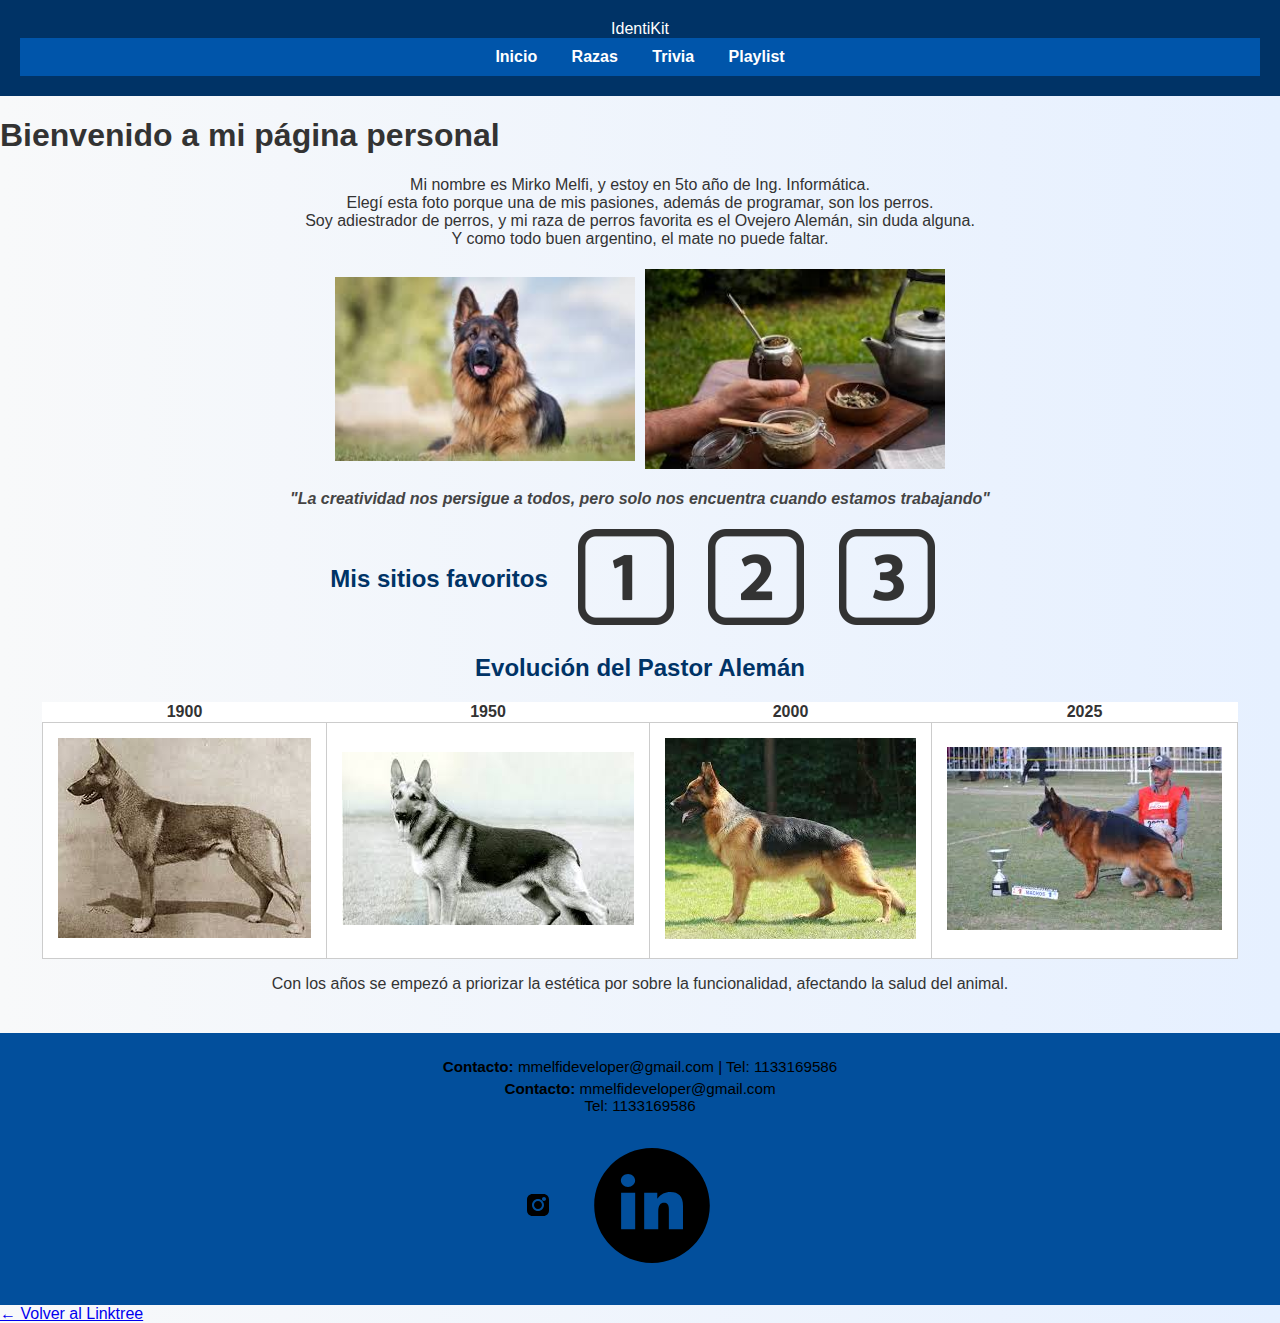
<file: index.html>
<!DOCTYPE html>
<html lang="es">
<head>
  <meta charset="UTF-8">
  <meta name="viewport" content="width=device-width, initial-scale=1.0">
  <title>Mirko Melfi - IdentiKit</title>
  <link rel="stylesheet" href="index.css">
  <link rel="preconnect" href="https://fonts.googleapis.com">
  <link rel="preconnect" href="https://fonts.gstatic.com" crossorigin>
  <link href="https://fonts.googleapis.com/css2?family=Inter:wght@400;600;800&display=swap" rel="stylesheet">
</head>
<body>
<header class="header">
  <div class="logo">Identi<span>Kit</span></div>
  <nav class="navbar">
    <ul class="nav-links">
      <li><a href="index.html">Inicio</a></li>
      <li><a href="razas.html">Razas</a></li>
      <li><a href="trivia.html">Trivia</a></li>
      <li><a href="playlist.html">Playlist</a></li>
    </ul>
    <div class="hamburger" id="hamburger">
      <span></span>
      <span></span>
      <span></span>
    </div>
  </nav>
</header>


  <main class="main-content">
    <section class="bienvenida">
      <h1>Bienvenido a mi página personal</h1>
      <p>Mi nombre es Mirko Melfi, y estoy en 5to año de Ing. Informática.<br>
      Elegí esta foto porque una de mis pasiones, además de programar, son los perros.<br>
      Soy adiestrador de perros, y mi raza de perros favorita es el Ovejero Alemán, sin duda alguna.<br>
      Y como todo buen argentino, el mate no puede faltar.</p>
      <div class="imagenes">
        <img src="assets/index.jpeg" alt="Foto ovejero" width="300">
        <img src="assets/mate.jpeg" alt="Foto mate" width="300">
      </div>
    </section>

    <blockquote class="frase">"La creatividad nos persigue a todos, pero solo nos encuentra cuando estamos trabajando"</blockquote>

    <section class="favoritos">
      <h2>Mis sitios favoritos</h2>
      <div class="iconos">
        <a href="https://www.webcampus.uade.edu.ar/" target="_blank"><img src="assets/1number_1_3080.webp" alt="UADE"></a>
        <a href="https://www.google.com/?hl=es" target="_blank"><img src="assets/2number_2_3830.webp" alt="Google"></a>
        <a href="https://mail.google.com/" target="_blank"><img src="assets/3number_3_3078.webp" alt="Gmail"></a>
      </div>
    </section>

    <section class="tabla">
      <h2>Evolución del Pastor Alemán</h2>
      <table>
        <tr><th>1900</th><th>1950</th><th>2000</th><th>2025</th></tr>
        <tr>
          <td><img src="assets/1900.jpeg" alt="1900"></td>
          <td><img src="assets/1950.jpeg" alt="1950"></td>
          <td><img src="assets/2000.jpeg" alt="2000"></td>
          <td><img src="assets/actual.jpeg" alt="2025"></td>
        </tr>
      </table>
      <p class="descripcion">Con los años se empezó a priorizar la estética por sobre la funcionalidad, afectando la salud del animal.</p>
    </section>
  </main>

  <footer>
    <div class="footer-content">
      <p class="infoWeb" ><strong>Contacto:</strong> mmelfideveloper@gmail.com | Tel: 1133169586</p>
      <p class="infoMobile" ><strong>Contacto:</strong> mmelfideveloper@gmail.com <br> Tel: 1133169586</p>
      <div class="redes">
        <a href="https://instagram.com" target="_blank"><img src="assets/instagram_social_media_brand_logo_application_icon_210428.svg" alt="Instagram"></a>
        <a href="https://linkedin.com" target="_blank"><img src="assets/LinkedIn_Rounded_Solid_icon-icons.com_61559.svg" alt="LinkedIn"></a>
        <a href="https://facebook.com" target="_blank"><img src="assets/FB_icon-icons.com_65484.svg" alt="Facebook"></a>
      </div>
    </div>
  </footer>

  <a href="https://mirkomelfi.github.io/linktree-dw/" class="btn-flotante-linktree">← Volver al Linktree</a>

  <script>
    const hamburger = document.getElementById("hamburger");
    const navLinks = document.querySelector(".nav-links");

    hamburger.addEventListener("click", () => {
      navLinks.classList.toggle("active");
    });

    document.querySelectorAll(".nav-links a").forEach(link => {
      link.addEventListener("click", () => {
        navLinks.classList.remove("active");
      });
    });
  </script>


</body>
</html>
</file>
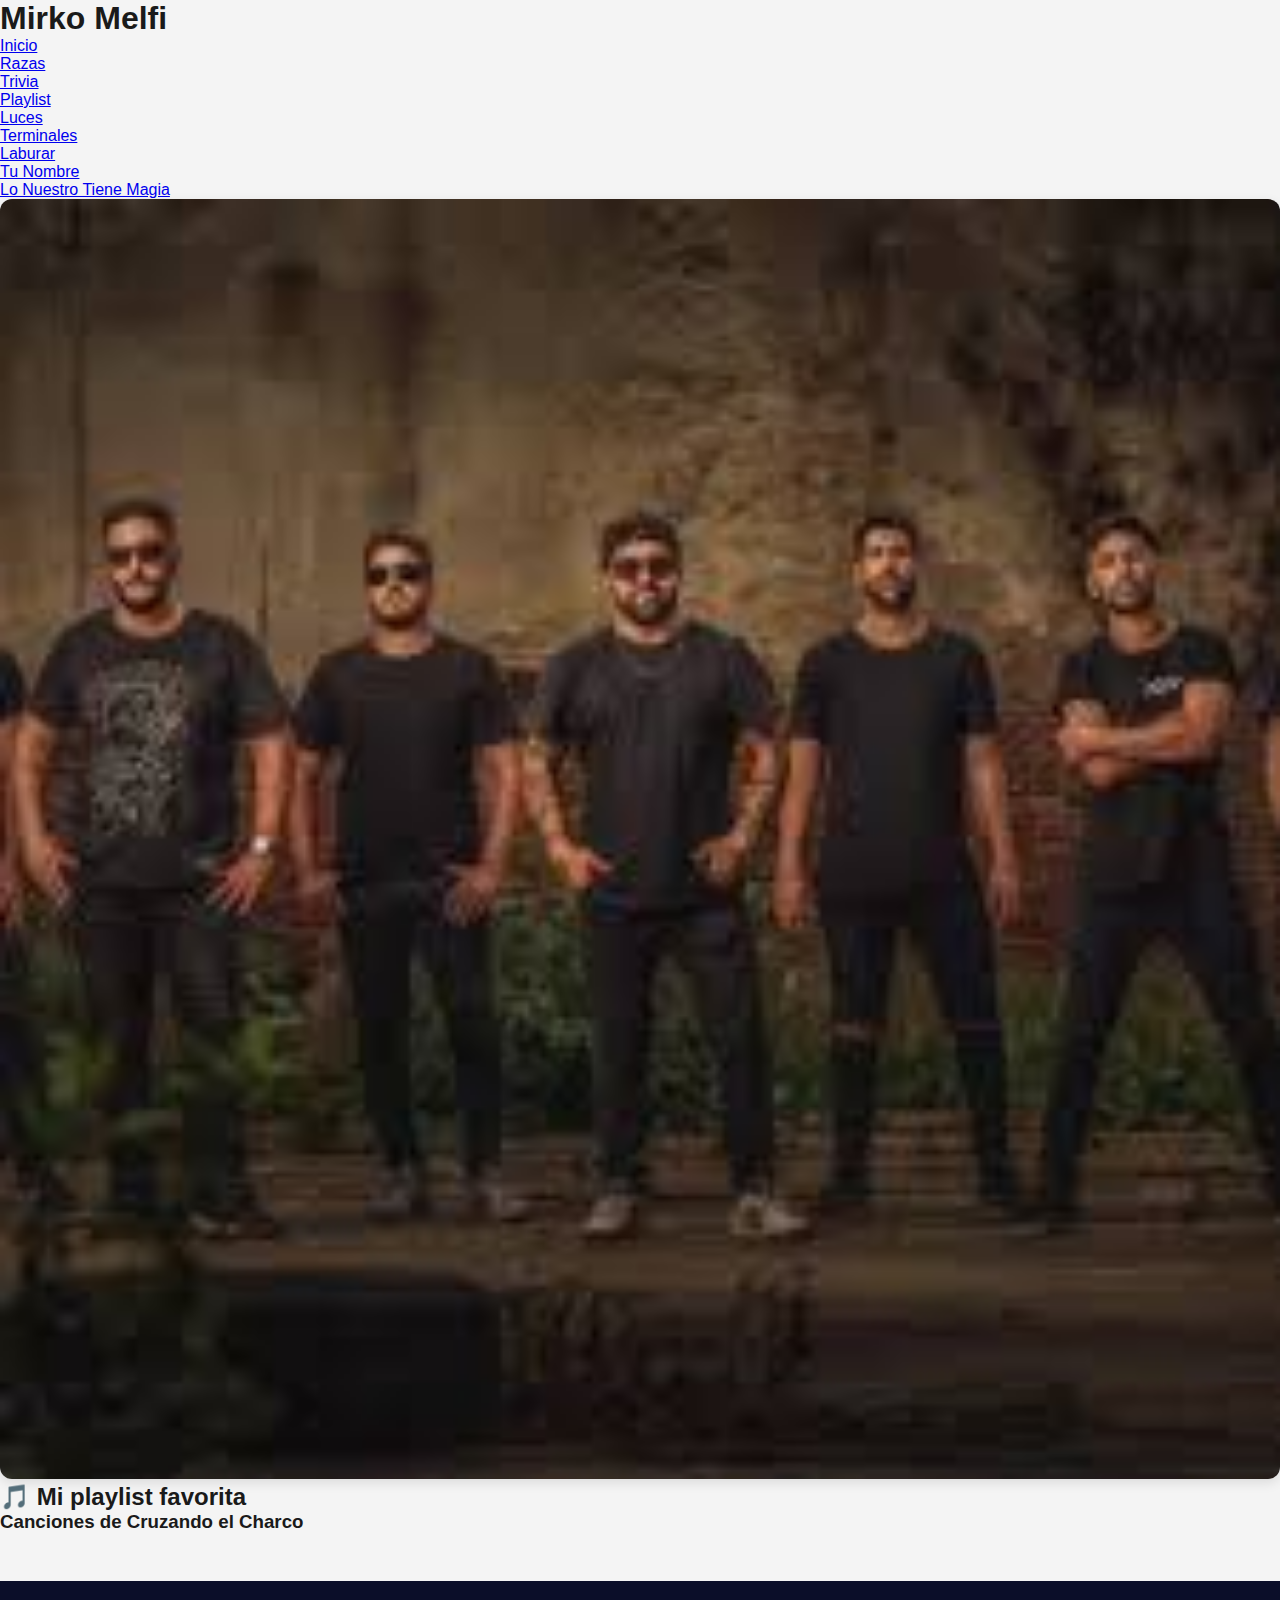
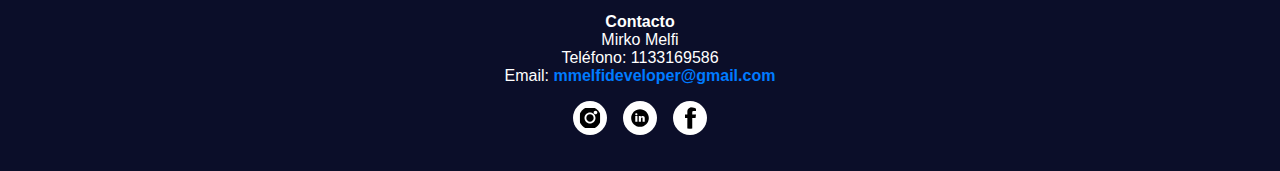
<file: playlist.html>
<!DOCTYPE html>
<html lang="es">
<head>
  <meta charset="UTF-8">
  <meta name="viewport" content="width=device-width, initial-scale=1.0">
  <title>Playlist Favorita</title>
  <link rel="icon" href="assets/ios7-paw_icon-icons.webp" type="image/x-icon">
  <link rel="preconnect" href="https://fonts.googleapis.com">
  <link rel="preconnect" href="https://fonts.gstatic.com" crossorigin>
  <link href="https://fonts.googleapis.com/css2?family=Merriweather:ital,opsz,wght@0,18..144,300..900;1,18..144,300..900&family=Work+Sans:ital,wght@0,100..900;1,100..900&display=swap" rel="stylesheet">
  <link rel="stylesheet" href="playlist.css">

</head>
<body>
  <header>
    <h1>Mirko Melfi</h1>
  </header>

  <nav>
    <ul>
      <li><a href="index.html">Inicio</a></li>
      <li><a href="razas.html">Razas</a></li>
      <li><a href="trivia.html">Trivia</a></li>
      <li><a href="playlist.html">Playlist</a></li>
    </ul>
  </nav>

  <main>
    <aside>
      <ul>
        <li><a href="#anosluz">Luces</a></li>
        <li><a href="#terminales">Terminales</a></li>
        <li><a href="#cura">Laburar</a></li>
        <li><a href="#sendero">Tu Nombre</a></li>
        <li><a href="#magia">Lo Nuestro Tiene Magia</a></li>
      </ul>
      <img src="assets/cruzando-el-charco.jpeg" alt="Cruzando el Charco" class="foto-banda">
    </aside>

    <section>
      <h2>🎵 Mi playlist favorita</h2>
      <h3>Canciones de Cruzando el Charco</h3>

      <div id="anosluz" class="video">
        <h4>Luces</h4>
        <iframe width="560" height="315" src="https://www.youtube.com/embed/xbfD8cZt1T0?si=mLYKjDzsnGhBKaf2" title="Luces - Cruzando el charco"  frameborder="0" allow="accelerometer; autoplay; clipboard-write; encrypted-media; gyroscope; picture-in-picture; web-share" referrerpolicy="strict-origin-when-cross-origin" allowfullscreen></iframe>
        <br>
        <a class="youtube-link" href="https://youtu.be/xbfD8cZt1T0?si=6ghUHUmKN__JBL0H" target="_blank">Ver en YouTube</a>
      </div>

      <div id="terminales" class="video">
        <h4>Terminales</h4>
        <iframe width="560" height="315" src="https://www.youtube.com/embed/2IwRDeyLL14" ...></iframe>
        <br>
        <a href="https://youtu.be/2IwRDeyLL14">Ver en YouTube</a>
      </div>

      <div id="cura" class="video">
        <h4>Laburar</h4>
        <iframe width="560" height="315" src="https://www.youtube.com/embed/ZDVusLbJNJM?si=MN9zPbTofSzZab-Z" title="Laburar - Cruzando el charco"  frameborder="0" allow="accelerometer; autoplay; clipboard-write; encrypted-media; gyroscope; picture-in-picture; web-share" referrerpolicy="strict-origin-when-cross-origin" allowfullscreen></iframe>
        <br>
        <a class="youtube-link" href="https://youtu.be/ZDVusLbJNJM?si=uBugWN7Pw1BgmfO2" target="_blank">Ver en YouTube</a>
      </div>

      <div id="sendero" class="video">
        <h4>Tu Nombre</h4>
        <iframe width="560" height="315" src="https://www.youtube.com/embed/Z3C-pZOqanE?si=CCPUN94mamfnktpy" title="Tu Nombre - Cruzando el charco" frameborder="0" allow="accelerometer; autoplay; clipboard-write; encrypted-media; gyroscope; picture-in-picture; web-share" referrerpolicy="strict-origin-when-cross-origin" allowfullscreen></iframe>
        <br>
        <a class="youtube-link" href="https://youtu.be/Z3C-pZOqanE?si=8aJVEK-ivmVCgIOO" target="_blank">Ver en YouTube</a>
      </div>

      <div id="magia" class="video">
        <h4>Lo Nuestro Tiene Magia</h4>
        <iframe width="560" height="315" src="https://www.youtube.com/embed/30WNiGh9evk?si=rGeCKyeV6NiCXYR2" title="Lo Nuestro Tiene Magia - Cruzando el charco" frameborder="0" allow="accelerometer; autoplay; clipboard-write; encrypted-media; gyroscope; picture-in-picture; web-share" referrerpolicy="strict-origin-when-cross-origin" allowfullscreen></iframe>
        <br>
        <a class="youtube-link" href="https://youtu.be/30WNiGh9evk?si=rGeCKyeV6NiCXYR2" target="_blank">Ver en YouTube</a>
      </div>
    </section>
  </main>

  <footer>
    <div class="footer-content">
      <p><strong>Contacto</strong></p>
      
      <p>Mirko Melfi</p>
      <p>Teléfono: 1133169586</p>
      <p>Email: <a href="mailto:mmelfideveloper@gmail.com">mmelfideveloper@gmail.com</a></p>
      <div class="redes">
        <a href="https://instagram.com" target="_blank"><img src="assets/instagram_social_media_brand_logo_application_icon_210428.svg" alt="Instagram" width="25"></a>
        <a href="https://LinkedIn.com" target="_blank"><img src="assets/LinkedIn_Rounded_Solid_icon-icons.com_61559.svg" alt="LinkedIn" width="30"></a>
        <a href="https://Facebook.com" target="_blank"><img src="assets/FB_icon-icons.com_65484.svg" alt="Facebook" width="25"></a>
      </div>
    </div>
  </footer>

</body>
</html>
</file>
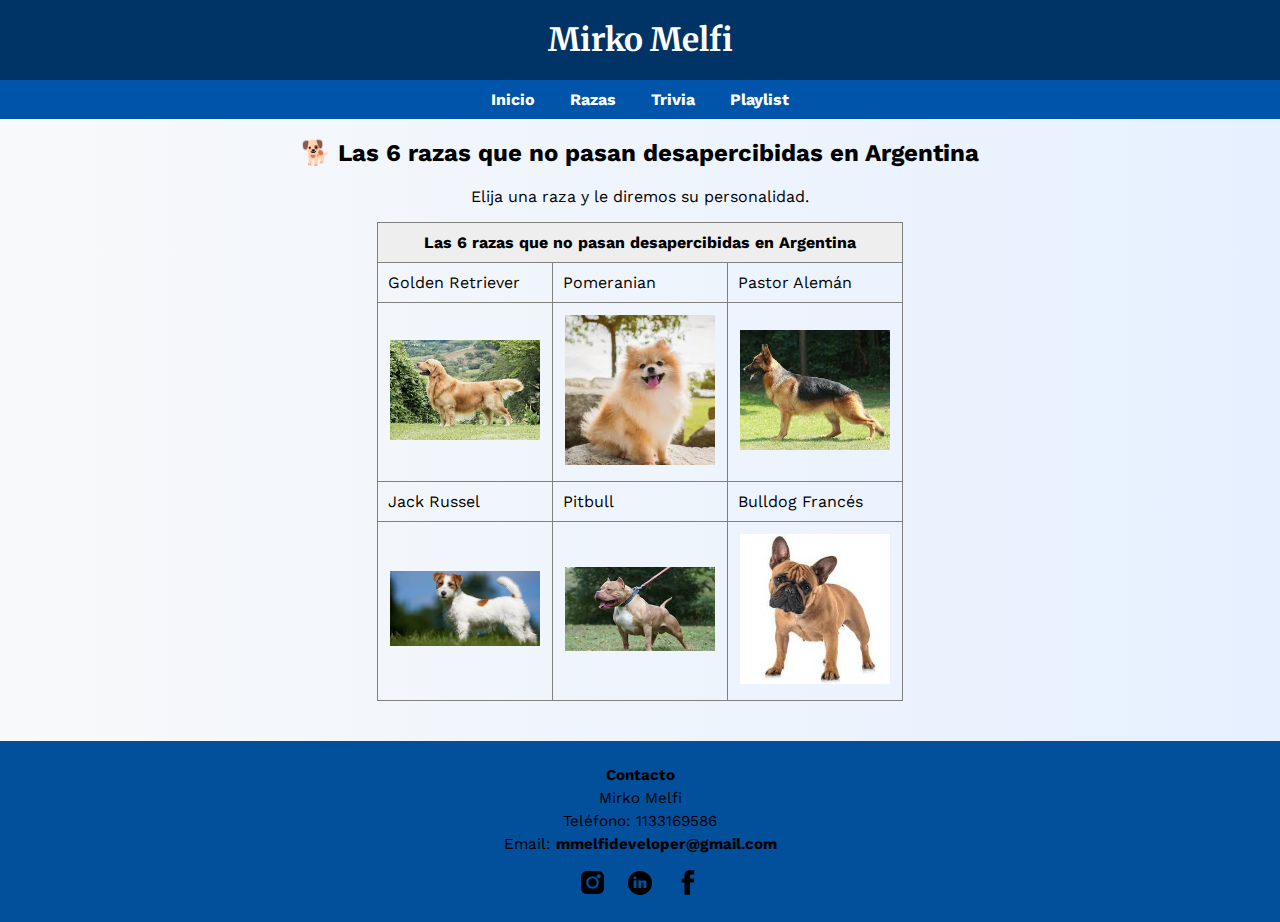
<file: razas.html>
<!DOCTYPE html>
<html lang="es">
<head>
  <meta charset="UTF-8">
  <title>Razas de Perros</title>
  <link rel="icon" href="/assets/ios7-paw_icon-icons.webp" type="image/x-icon">
  <link rel="preconnect" href="https://fonts.googleapis.com">
  <link rel="preconnect" href="https://fonts.gstatic.com" crossorigin>
  <link href="https://fonts.googleapis.com/css2?family=Merriweather:ital,opsz,wght@0,18..144,300..900;1,18..144,300..900&family=Work+Sans:ital,wght@0,100..900;1,100..900&display=swap" rel="stylesheet">
  <link rel="stylesheet" href="razas.css">

</head>
<body>

  <header>
    <h1>Mirko Melfi</h1>
  </header>

  <nav>
    <ul>
        <li><a href="index.html">Inicio</a></li>
        <li><a href="#">Razas</a></li>
        <li><a href="trivia.html">Trivia</a></li>
        <li><a href="playlist.html">Playlist</a></li>
    </ul>
  </nav>

  <h2>🐕 Las 6 razas que no pasan desapercibidas en Argentina</h2>
  <p>Elija una raza y le diremos su personalidad.</p>

  <section id="tabla">
    <center>
    <table border="1">
      <tr>
        <td colspan="4" align="center" id="titulo_tabla">Las 6 razas que no pasan desapercibidas en Argentina</td>
      </tr>
      <tr>
        <td>Golden Retriever</td>
        <td>Pomeranian</td>
        <td>Pastor Alemán</td>
      </tr>
      <tr>
        <td><a href="#golden"><img src="/assets/golden.jpeg" alt="Golden Retriever"></a></td>
        <td><a href="#pomeranian"><img src="/assets/pomeranian.jpeg" alt="Pomeranian"></a></td>
        <td><a href="#pastor"><img src="/assets/2000.jpeg" alt="Pastor Alemán"></a></td>
      </tr>
      <tr>
        <td>Jack Russel</td>
        <td>Pitbull</td>
        <td>Bulldog Francés</td>
      </tr>
      <tr>
        <td><a href="#jack"><img src="/assets/jack.jpeg" alt="Jack Russel"></a></td>
        <td><a href="#pitbull"><img src="/assets/pit.jpeg" alt="Pitbull"></a></td>
        <td><a href="#bulldog"><img src="/assets/bull.jpeg" alt="Bulldog Francés"></a></td>
      </tr>
    </table>
    </center>
  </section>

  <div id="pastor" class="descripcion">
    <h3>🐕 Ovejero Alemán</h3>
    <p><strong>Descripción de la raza:</strong> El ovejero alemán es una de las razas más inteligentes y versátiles. Fuerte, obediente y muy leal, es utilizado como perro de trabajo en fuerzas policiales, de rescate o tareas de protección. Requiere estimulación mental y física constante. Es protector con su familia y algo desconfiado con extraños.</p>
    <p><strong>Perfil del dueño:</strong> Generalmente es una persona disciplinada, con vocación de liderazgo. Le gustan los retos, la actividad física y valora el compañerismo y la lealtad. Muchas veces es alguien que trabaja en seguridad, deporte o tiene una personalidad organizada. No es raro que tenga experiencia previa con perros.</p>
  </div>

  <div id="jack" class="descripcion">
    <h3>🐶 Jack Russell Terrier</h3>
    <p><strong>Descripción de la raza:</strong> Pequeño en tamaño pero gigante en energía. El Jack Russell es un torbellino de curiosidad y movimiento. Tiene un fuerte instinto cazador, es testarudo, pero extremadamente inteligente. Le encantan los juegos, los desafíos mentales y explorar.</p>
    <p><strong>Perfil del dueño:</strong> Una persona enérgica, activa, con ganas de vivir aventuras. Suelen ser jóvenes, deportistas o con espíritu libre. No les molesta el ruido o el caos, sino que lo disfrutan. Les atraen los animales con personalidad y no les asustan los desafíos.</p>
  </div>

  <div id="pitbull" class="descripcion">
    <h3>🐕‍🦺 Pitbull Terrier</h3>
    <p><strong>Descripción de la raza:</strong> Físicamente poderoso y de apariencia imponente, el pitbull es en realidad un perro extremadamente sensible y afectuoso con las personas. Es muy leal, protector y necesita una guía firme. Con una crianza adecuada, es un perro sociable y equilibrado.</p>
    <p><strong>Perfil del dueño:</strong> Alguien comprometido, que valora la lealtad por encima de todo. Suelen ser personas decididas, seguras de sí mismas y con una fuerte conexión emocional con su mascota. También suelen ser defensores de causas sociales, ya que el pitbull es una raza muchas veces estigmatizada.</p>
  </div>

  <div id="bulldog" class="descripcion">
    <h3>🐾 Bulldog Francés</h3>
    <p><strong>Descripción de la raza:</strong> Este pequeño y robusto compañero es famoso por su carisma, orejas de murciélago y expresión divertida. Es tranquilo, afectuoso y le encanta estar en compañía. Ideal para departamentos o espacios pequeños, se adapta fácilmente a la vida urbana.</p>
    <p><strong>Perfil del dueño:</strong> Dueño con estilo, sociable, con vida activa pero urbana. Tal vez trabaja desde casa o disfruta de cafeterías, parques y lugares pet-friendly. Es alguien que busca un perro compañero, más que un atleta, y valora mucho la conexión emocional.</p>
  </div>

  <div id="pomeranian" class="descripcion">
    <h3>🦊 Pomeranian</h3>
    <p><strong>Descripción de la raza:</strong> Aunque pesa apenas unos kilos, el pomeranian tiene una personalidad dominante y extrovertida. Su pelaje esponjoso lo hace parecer un peluche viviente. Es alerta, vocal y le encanta estar en el centro de atención.</p>
    <p><strong>Perfil del dueño:</strong> Dueños detallistas, creativos, posiblemente amantes de la moda, el diseño o las redes sociales. Suelen ser personas expresivas, que disfrutan mostrar a su mascota y dedicarle tiempo. Ideal para quienes buscan una mascota con actitud y estilo.</p>
  </div>

  <div id="golden" class="descripcion">
    <h3>🐕 Golden Retriever</h3>
    <p><strong>Descripción de la raza:</strong> El golden retriever es el clásico perro de familia. Dulce, amigable y paciente, se lleva bien con niños, otros animales y hasta desconocidos. Aprende rápido, le encanta jugar y necesita mucha interacción con su entorno.</p>
    <p><strong>Perfil del dueño:</strong> Persona empática, social, paciente. Puede ser parte de una familia, una pareja joven o alguien que ama la vida al aire libre. Suele disfrutar de actividades como caminatas, picnic o tiempo en familia. Busca una mascota equilibrada, afectiva y fácil de tratar.</p>
  </div>

  <footer>
    <div class="footer-content">
      <p><strong>Contacto</strong></p>
      
      <p>Mirko Melfi</p>
      <p>Teléfono: 1133169586</p>
      <p>Email: <a href="mailto:mmelfideveloper@gmail.com">mmelfideveloper@gmail.com</a></p>
      <div class="redes">
        <a href="https://instagram.com" target="_blank"><img src="/assets/instagram_social_media_brand_logo_application_icon_210428.svg" alt="Instagram" width="25"></a>
        <a href="https://LinkedIn.com" target="_blank"><img src="/assets/LinkedIn_Rounded_Solid_icon-icons.com_61559.svg" alt="LinkedIn" width="30"></a>
        <a href="https://Facebook.com" target="_blank"><img src="/assets/FB_icon-icons.com_65484.svg" alt="Facebook" width="25"></a>
      </div>
    </div>
  </footer>
  

</body>
</html>
</file>
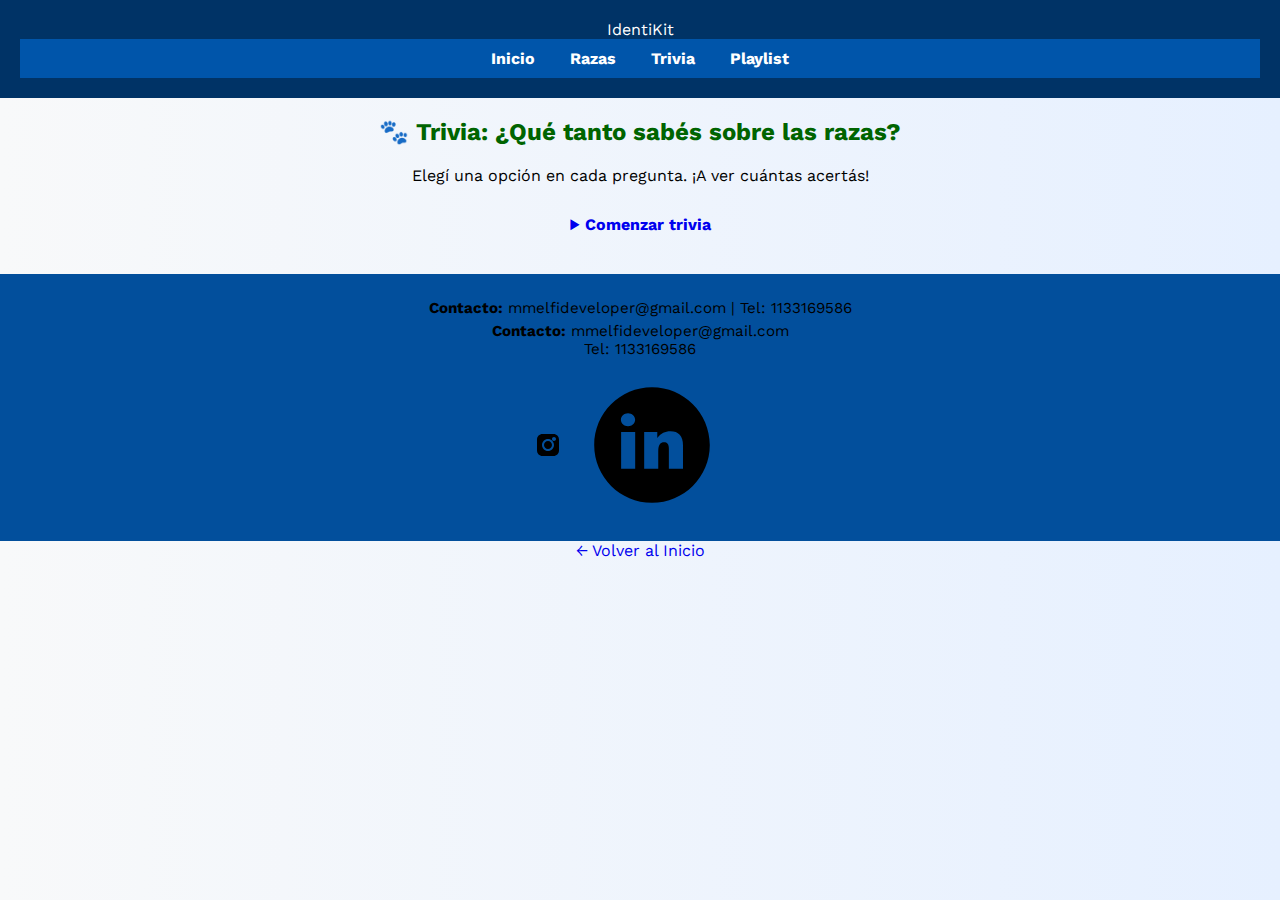
<file: trivia.html>
<!DOCTYPE html>
<html lang="es">
<head>
  <meta charset="UTF-8">
  <meta name="viewport" content="width=device-width, initial-scale=1.0" />
  <title>Trivia de Razas</title>
  <link rel="icon" href="assets/ios7-paw_icon-icons.webp" type="image/x-icon">
  <link rel="preconnect" href="https://fonts.googleapis.com">
  <link rel="preconnect" href="https://fonts.gstatic.com" crossorigin>
  <link href="https://fonts.googleapis.com/css2?family=Merriweather:ital,opsz,wght@0,18..144,300..900;1,18..144,300..900&family=Work+Sans:ital,wght@0,100..900;1,100..900&display=swap" rel="stylesheet">
  <link rel="stylesheet" href="trivia.css">

</head>
<body>

  <header class="header">
    <div class="logo">Identi<span>Kit</span></div>
    <nav class="navbar">
      <ul class="nav-links">
        <li><a href="index.html">Inicio</a></li>
        <li><a href="razas.html">Razas</a></li>
        <li><a href="trivia.html">Trivia</a></li>
        <li><a href="playlist.html">Playlist</a></li>
      </ul>
      <div class="hamburger" id="hamburger">
        <span></span>
        <span></span>
        <span></span>
      </div>
    </nav>
  </header>



  <h2>🐾 Trivia: ¿Qué tanto sabés sobre las razas?</h2>
  <p>Elegí una opción en cada pregunta. ¡A ver cuántas acertás!</p>

  <div id="inicio">
    <a href="#p1"><strong>▶ Comenzar trivia</strong></a>
  </div>

  <div id="p1" class="pantalla">
    <h2>1️⃣ ¿Cuál es el más enérgico?</h2>
    <a href="#p2a"><img src="assets/jack.jpeg" alt="Jack Russell"></a>
    <a href="#p2b"><img src="assets/golden.jpeg" alt="Golden Retriever"></a>
  </div>

  <div id="p2a" class="pantalla">
    <p class="correcto">✅ ¡Correcto! El Jack Russell es el más enérgico.</p>
    <h2>2️⃣ ¿Cuál es el más protector?</h2>
    <a href="#p3a"><img src="assets/2000.jpeg" alt="Ovejero Alemán"></a>
    <a href="#p3b"><img src="assets/pit.jpeg" alt="Pitbull"></a>
  </div>

  <div id="p2b" class="pantalla">
    <p class="incorrecto">❌ Incorrecto. El Jack Russell es más enérgico que el Golden.</p>
    <h2>2️⃣ ¿Cuál es el más protector?</h2>
    <a href="#p3a"><img src="assets/2000.jpeg" alt="Ovejero Alemán"></a>
    <a href="#p3b"><img src="assets/pit.jpeg" alt="Pitbull"></a>
  </div>

  <div id="p3a" class="pantalla">
    <p class="correcto">✅ ¡Bien! El Ovejero Alemán es el más protector.</p>
    <h2>3️⃣ ¿Cuál vive mejor en un departamento?</h2>
    <a href="#final-bien"><img src="assets/pomeranian.jpeg" alt="Pomeranian"></a>
    <a href="#final-mal"><img src="assets/bull.jpeg" alt="Bulldog Francés"></a>
  </div>

  <div id="p3b" class="pantalla">
    <p class="incorrecto">❌ Incorrecto. El Ovejero Alemán es más protector que el Pitbull.</p>
    <h2>3️⃣ ¿Cuál vive mejor en un departamento?</h2>
    <a href="#final-bien"><img src="assets/pomeranian.jpeg" alt="Pomeranian"></a>
    <a href="#final-mal"><img src="assets/bull.jpeg" alt="Bulldog Francés"></a>
  </div>

  <div id="final-bien" class="pantalla">
    <p class="correcto">✅ ¡Correcto! El Pomeranian es ideal para departamentos.</p>
    <h2>🎉 Resultado final</h2>
    <p>¡Completaste la trivia! Gracias por jugar 🐾</p>
    <a class="volver" href="#inicio">🔁 Volver a empezar</a>
  </div>

  <div id="final-mal" class="pantalla">
    <p class="incorrecto">❌ Incorrecto. El Pomeranian se adapta mejor que el Bulldog.</p>
    <h2>🎉 Resultado final</h2>
    <p>¡Gracias por jugar! Ya sabés un poco más sobre las razas 🐾</p>
    <a class="volver" href="#inicio">🔁 Volver a empezar</a>
  </div>

  <footer>
    <div class="footer-content">
      <p class="infoWeb" ><strong>Contacto:</strong> mmelfideveloper@gmail.com | Tel: 1133169586</p>
      <p class="infoMobile" ><strong>Contacto:</strong> mmelfideveloper@gmail.com <br> Tel: 1133169586</p>
      <div class="redes">
        <a href="https://instagram.com" target="_blank"><img src="assets/instagram_social_media_brand_logo_application_icon_210428.svg" alt="Instagram" /></a>
        <a href="https://linkedin.com" target="_blank"><img src="assets/LinkedIn_Rounded_Solid_icon-icons.com_61559.svg" alt="LinkedIn" /></a>
        <a href="https://facebook.com" target="_blank"><img src="assets/FB_icon-icons.com_65484.svg" alt="Facebook" /></a>
      </div>
    </div>
  </footer>
  <a href="https://mirkomelfi.github.io/identikit-dw/index.html" class="btn-flotante-linktree" title="Volver">← Volver al Inicio</a>

  <script>
    const hamburger = document.getElementById("hamburger");
    const navLinks = document.querySelector(".nav-links");

    hamburger.addEventListener("click", () => {
      navLinks.classList.toggle("active");
    });

    document.querySelectorAll(".nav-links a").forEach(link => {
      link.addEventListener("click", () => {
        navLinks.classList.remove("active");
      });
    });
  </script>

</body>

</html>
</file>
<file: index.css>
body {
    font-family: 'Work Sans', sans-serif;
    margin: 0;
    padding: 0;
    background: linear-gradient(to right, #f8f9fa, #e6f0ff);
    color: #333;
  }

  header {
    background-color: #003366;
    color: white;
    padding: 20px;
    text-align: center;
  }

  header h1 {
    margin: 0;
    font-family: 'Merriweather', serif;
  }

  nav {
    background-color: #0055aa;
    padding: 10px 0;
    text-align: center;
  }

  nav ul {
    list-style: none;
    margin: 0;
    padding: 0;
  }

  nav li {
    display: inline;
    margin: 0 15px;
  }

  nav a {
    color: white;
    text-decoration: none;
    font-weight: bold;
    font-family: 'Work Sans', sans-serif;
  }

  nav a:hover {
    text-decoration: underline;
  }

  h2 {
    color: #003366;
    margin: 20px 0;
    text-align: center;
  }

  p {
    text-align: center;
  }

  blockquote {
    font-weight: 700;
    font-style: italic;
    color: #444;
    text-align: center;
  }

  img {
    padding: 5px;
  }

  #tabla {
    margin-top: 30px;
    margin-bottom: 50px;
  }

  table {
    margin: auto;
    border-collapse: collapse;
    background-color: #fff;
  }

  td {
    padding: 10px;
    border: 1px solid #ccc;
  }

  .imagenes{
    display: flex;
    justify-content: center;
    align-items: center;
  }

  #titulo_tabla {
    font-size: large;
    font-weight: 700;
    background-color: #e0e7ff;
  }

  #descripcion_tabla {
    font-weight: 700;
  }

  .favoritos {
    display: flex;
    justify-content: center;
    gap: 15px; 
    align-items: center;
  }

  .favoritos img {
    margin: 0 10px;
    transition: transform 0.2s ease;
  }

  .favoritos img:hover {
    transform: scale(1.1);
  }
  footer {
    background-color: #024f9c;
    text-align: center;
    padding: 20px;
    font-size: 0.95em;
    margin-top: 40px;
    color: black;
  }
  
  .footer-content p {
    margin: 5px 0;
  }
  
  .footer-content a {
    color: black;
    font-weight: bold;
    text-decoration: none;
  }

  .redes  {
    display: flex;
    justify-content: center;
    align-items: center;

  }
  .redes img {

    margin: 10px;
    margin-bottom: 0px;
    transition: transform 0.2s;
  }
  
  .redes img:hover {
    transform: scale(1.2);
  }
  
/*
.img{
    float: left;
}

nav{
    line-height: 50px;//= al height p centraar verticalmente
    text-align: right;
}*/
</file>
<file: playlist.css>
* {
  margin: 0;
  padding: 0;
  box-sizing: border-box;
  font-family: 'Instrument Sans', sans-serif;
}

body {
  background-color: #f4f4f4;
  color: #1a1a1a;
}

.header {
  background-color: #0B0E29;
  color: white;
  display: flex;
  justify-content: space-between;
  align-items: center;
  padding: 1rem 2rem;
}

.logo {
  font-size: 1.5rem;
  font-weight: bold;
}

.logo span {
  color: #007bff;
}

.nav-links {
  list-style: none;
  display: flex;
  gap: 1.5rem;
}

.nav-links li a {
  text-decoration: none;
  color: white;
  font-weight: 600;
}

.nav-links li a:hover {
  color: #007bff;
}

.layout-playlist {
  display: flex;
  padding: 2rem;
  gap: 2rem;
}

.sidebar {
  flex: 0 1 280px;
  background-color: #e6f0ff;
  padding: 1.5rem;
  border-radius: 16px;
  width: 30%;
  box-shadow: 0 6px 16px rgba(0, 0, 0, 0.05);
}

.sidebar ul {
  list-style: none;
  padding-left: 0;
  margin-bottom: 2rem;
}

.sidebar li a {
  display: block;
  text-decoration: none;
  color: #0B0E29;
  font-weight: 600;
  margin: 0.6rem 0;
}

.sidebar li a:hover {
  color: #007bff;
}

.foto-banda {
  width: 100%;
  border-radius: 12px;
  box-shadow: 0 4px 12px rgba(0,0,0,0.1);
}

.contenido {
  display: flex;
  flex-direction: column;
  text-align: center;
  width: 70%;
  justify-content: center;
  align-items: center;
}

.contenido h2 {
  color: #0B0E29;
  font-size: 1.8rem;
  margin-bottom: 0.5rem;
}

.contenido h3 {
  font-size: 1.2rem;
  color: #333;
  margin-bottom: 2rem;
}
.contenido h4 {
  margin-bottom: 1rem;
}

.video {
  display: none;
  margin-bottom: 3rem;
}

.video:target {
  display: block;
}

iframe {
  width: 100%;
  max-width: 600px;
  height: 315px;
  border-radius: 12px;
  box-shadow: 0 4px 16px rgba(0,0,0,0.1);
  border: none;
}

.youtube-link {
  display: inline-block;
  margin-top: 1rem;
  background-color: #007bff;
  color: white;
  padding: 0.6rem 1.2rem;
  border-radius: 8px;
  text-decoration: none;
  font-weight: 600;
  transition: background-color 0.3s ease;
}

.youtube-link:hover {
  background-color: #0056b3;
}

footer {
  background-color: #0B0E29;
  color: white;
  text-align: center;
  padding: 2rem 1rem;
  margin-top: 3rem;
}

  .infoMobile{
    display: none;
  }


.footer-content a {
  color: #007bff;
  font-weight: 600;
  text-decoration: none;
}

.footer-content a:hover {
  text-decoration: underline;
}

.redes {
  display: flex;
  justify-content: center;
  margin-top: 1rem;
  gap: 1rem;
}

.redes img {
  width: 34px;
  padding: 6px;
  background-color: white;
  border-radius: 50%;
  transition: transform 0.2s ease;
}

.redes img:hover {
  transform: scale(1.15);
}

.btn-flotante-linktree {
  position: fixed;
  left: 20px;
  bottom: 20px;
  background-color: #007bff;
  color: white;
  padding: 0.7rem 1.1rem;
  border-radius: 50px;
  text-decoration: none;
  font-weight: 600;
  font-size: 0.9rem;
  box-shadow: 0 4px 12px rgba(0, 0, 0, 0.2);
  z-index: 999;
  transition: background-color 0.3s ease, transform 0.2s ease;
}

.btn-flotante-linktree:hover {
  background-color: #0056b3;
  transform: scale(1.05);
}


/* Menú hamburguesa */
.hamburger {
  display: none;
  flex-direction: column;
  cursor: pointer;
  gap: 5px;
}

.hamburger span {
  width: 25px;
  height: 3px;
  background-color: white;
  border-radius: 2px;
  transition: all 0.3s ease;
}


@media (max-width: 768px) {
  .hamburger {
    display: flex;
  }

  .nav-links {
    position: fixed;
    top: 0;
    right: -100%;
    height: 100vh;
    width: 75%;
    max-width: 320px;
    background-color: #ffffff;
    box-shadow: -4px 0 16px rgba(0, 0, 0, 0.1);
    flex-direction: column;
    justify-content: flex-start;
    align-items: flex-start;
    padding: 2rem;
    gap: 1.5rem;
    transition: right 0.3s ease;
    z-index: 1000;
    text-align: left;
  }

  .nav-links.active {
    right: 0;
  }

  .nav-links li {
    width: 100%;
  }

  .nav-links li a {
    font-size: 1.2rem;
    color: #1a1a1a;
    font-weight: 600;
    display: block;
    width: 100%;
  }

  .nav-links li a:hover {
    color: #007bff;
  }

  .layout-playlist{
    display: flex;
    flex-direction: column;
  }

  .sidebar{
    width: 100%;
  }

  .contenido{
    width: 100%;
  }

  .infoMobile{
    display: block;
  }
  .infoWeb{
    display: none;
  }
}
</file>
<file: razas.css>
body {
    font-family: 'Work Sans', sans-serif;
    text-align: center;
    margin: 0;
    padding: 0;
    background: linear-gradient(to right, #f8f9fa, #e6f0ff);
  }

  header {
    background-color: #003366;
    color: white;
    padding: 20px;
  }

  header h1 {
    margin: 0;
    font-family: 'Merriweather', serif;
  }

  nav ul {
    list-style: none;
    padding: 10px 0;
    margin: 0;
    background-color: #0055aa;
  }

  nav li {
    display: inline;
    margin: 0 15px;
  }

  nav a {
    color: white;
    text-decoration: none;
    font-weight: bold;
  }

  nav a:hover {
    text-decoration: underline;
  }

  table {
    margin: auto;
    border-collapse: collapse;
  }

  td {
    padding: 10px;
  }

  td img {
    width: 150px;
    height: auto;
    cursor: pointer;
    border: 2px solid transparent;
  }

  td img:hover {
    border-color: darkblue;
  }

  .descripcion {
    display: none;
    margin: 20px auto;
    width: 80%;
    padding: 15px;
    border: 1px solid #ccc;
    background-color: #f9f9f9;
    text-align: left;
  }

  .descripcion:target {
    display: block;
  }

  #titulo_tabla {
    font-weight: bold;
    background-color: #eee;
    padding: 10px;
  }
  footer {
    background-color: #024f9c;
    text-align: center;
    padding: 20px;
    font-size: 0.95em;
    margin-top: 40px;
    color: black;
  }
  
  .footer-content p {
    margin: 5px 0;
  }
  
  .footer-content a {
    color: black;
    font-weight: bold;
    text-decoration: none;
  }

  .redes  {
    display: flex;
    justify-content: center;
    align-items: center;

  }
  .redes img {

    margin: 10px;
    margin-bottom: 0px;
    transition: transform 0.2s;
  }
  
  .redes img:hover {
    transform: scale(1.2);
  }
</file>
<file: trivia.css>
body {
    font-family: 'Work Sans', sans-serif;
    text-align: center;
    margin: 0;
    padding: 0;
    background: linear-gradient(to right, #f8f9fa, #e6f0ff);
  }

  header {
    background-color: #003366;
    color: white;
    padding: 20px;
  }

  header h1 {
    margin: 0;
    font-family: 'Merriweather', serif;
  }

  nav ul {
    list-style: none;
    padding: 10px 0;
    margin: 0;
    background-color: #0055aa;
  }

  nav li {
    display: inline;
    margin: 0 15px;
  }

  nav a {
    color: white;
    text-decoration: none;
    font-weight: bold;
  }

  nav a:hover {
    text-decoration: underline;
  }

  .pantalla {
    display: none;
    margin-top: 30px;
  }

  .pantalla:target {
    display: block;
  }

  #inicio {
    display: block;
    margin-top: 30px;
  }

  td img {
    width: 200px;
    margin: 20px;
    border: 3px solid transparent;
    cursor: pointer;
    border-radius: 10px;
  }

  td img:hover {
    border-color: #003366;
  }

  .correcto {
    color: green;
    font-weight: bold;
    font-size: 1.2em;
  }

  .incorrecto {
    color: red;
    font-weight: bold;
    font-size: 1.2em;
  }

  h2 {
    color: darkgreen;
  }

  a {
    text-decoration: none;
  }

  .volver {
    display: block;
    margin-top: 20px;
  }
  footer {
    background-color: #024f9c;
    text-align: center;
    padding: 20px;
    font-size: 0.95em;
    margin-top: 40px;
    color: black;
  }
  
  .footer-content p {
    margin: 5px 0;
  }
  
  .footer-content a {
    color: black;
    font-weight: bold;
    text-decoration: none;
  }

  .redes  {
    display: flex;
    justify-content: center;
    align-items: center;

  }
  .redes img {

    margin: 10px;
    margin-bottom: 0px;
    transition: transform 0.2s;
  }
  
  .redes img:hover {
    transform: scale(1.2);
  }
</file>
